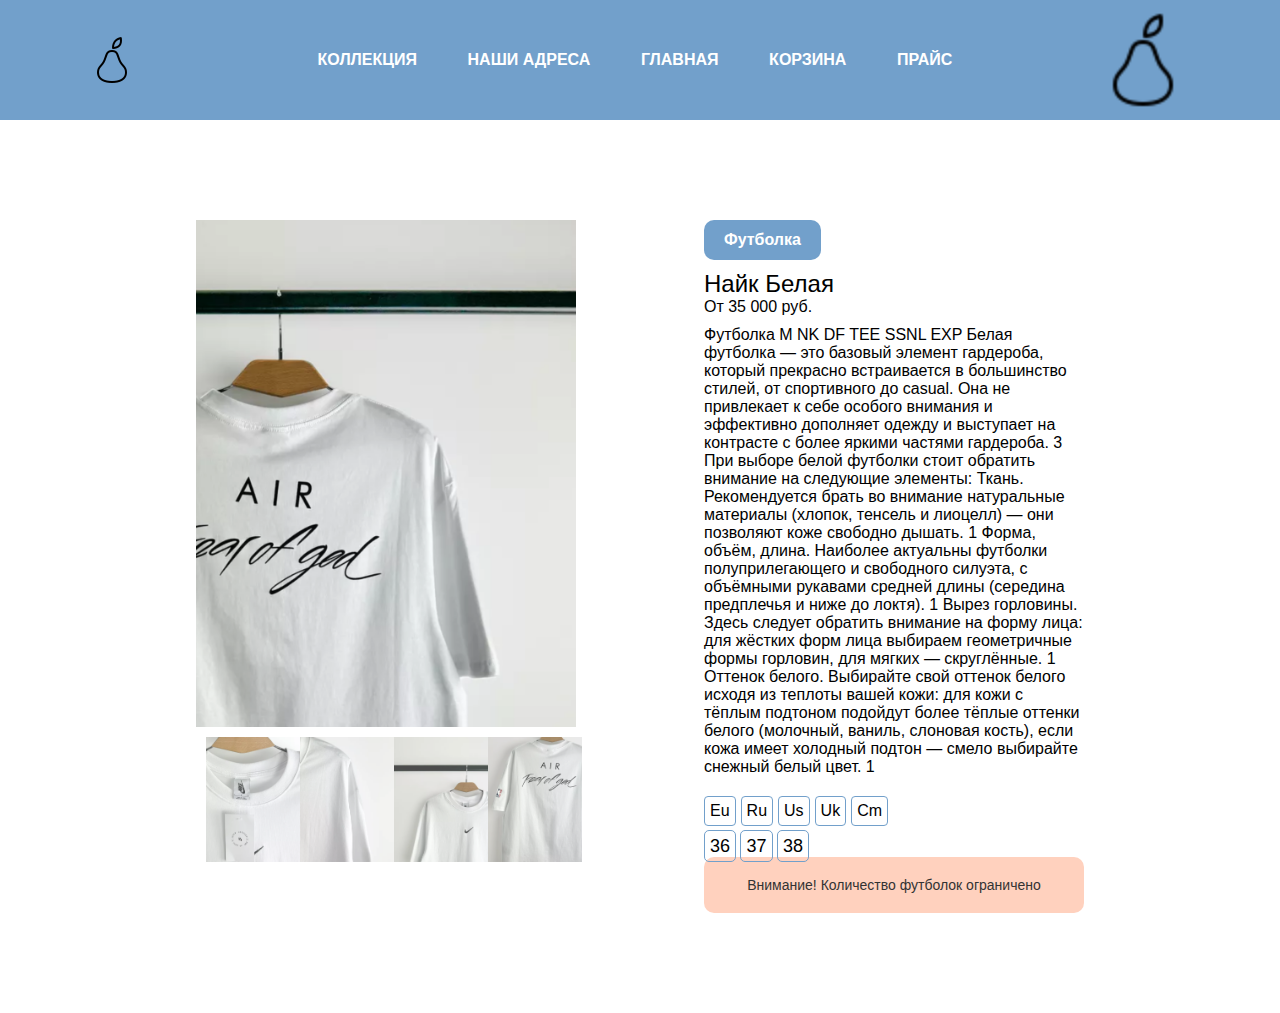
<file: card_0.html>
<!DOCTYPE html>
<html lang="en">
<head>
    <meta charset="UTF-8">
    <meta name="viewport" content="width=device-width, initial-scale=1.0">
    <link rel="stylesheet" type="text/css" href="css/cardStyle.css">
    <link rel="icon" href="/public/logo/logo-noback.ico">
    <link rel="stylesheet" href="https://cdn.jsdelivr.net/npm/swiper@11/swiper-bundle.min.css"/>
    <title>NA Sneakers</title>
</head>
<body>

    

        <div class="header">
        <div class="inner">
            <a href="index.html" class="logo">
                <img src="images index/Adidas_Logo.png"/>
            </a>
        <div class="headerItems">
            <a href="./card_0.html" class="headerItem">Коллекция</a>
            <a href="./contact.html" class="headerItem">Наши адреса</a>
            <a href="./index.html" class="headerItem">Главная</a>
            <a href="./menu.html" class="headerItem">Корзина</a>
            <a href="./price.html" class="headerItem">Прайс</a>
        </div>
        <div class="headerButtons">
            <div class="headerButton">
                <img src="images index/Adidas_Logo.png" width="100" height="100"/>
            </div>
        </div>
        </div>
        </div>

<div class="product-card">
    <!-- Изображение товара -->
    <div class="product-image">
        <img id="mainImage" src="images cart/леопардовые 1.jpg" alt="Товар">
        
        <!-- Миниатюры изображений -->
        <div class="thumbnail-container">
            <img class="thumbnail" src="images cart/леопардовые 2.jpg" alt="Миниатюра 1" onclick="changeImage('/public/products/cards/jordan 1 2.png')">
            <img class="thumbnail" src="images cart/леопардовые 3.jpg" alt="Миниатюра 2" onclick="changeImage('/public/products/cards/jordan 1 3.png')">
            <img class="thumbnail" src="images cart/леопардовые 4.jpg" alt="Миниатюра 3" onclick="changeImage('/public/products/cards/jordan 1 4.png')">
            <img class="thumbnail" src="images cart/леопардовые 5.jpg" alt="Миниатюра 4" onclick="changeImage('/public/products/cards/jordan 1 1.png')">
        </div>
    </div>
    
    <!-- Описание товара -->
    <div class="product-description">
        <div class="product-gender">
            <span class="gender-label">Футболка</span>
        </div>
        <div class="product-title">Найк Белая</div>
        <div class="product-price">От 35 000 руб.</div>
        <div class="about">Футболка M NK DF TEE SSNL EXP
            Белая футболка — это базовый элемент гардероба, который прекрасно встраивается в большинство стилей, от спортивного до casual. Она не привлекает к себе особого внимания и эффективно дополняет одежду и выступает на контрасте с более яркими частями гардероба. 3

При выборе белой футболки стоит обратить внимание на следующие элементы:

Ткань. Рекомендуется брать во внимание натуральные материалы (хлопок, тенсель и лиоцелл) — они позволяют коже свободно дышать. 1
Форма, объём, длина. Наиболее актуальны футболки полуприлегающего и свободного силуэта, с объёмными рукавами средней длины (середина предплечья и ниже до локтя). 1
Вырез горловины. Здесь следует обратить внимание на форму лица: для жёстких форм лица выбираем геометричные формы горловин, для мягких — скруглённые. 1
Оттенок белого. Выбирайте свой оттенок белого исходя из теплоты вашей кожи: для кожи с тёплым подтоном подойдут более тёплые оттенки белого (молочный, ваниль, слоновая кость), если кожа имеет холодный подтон — смело выбирайте снежный белый цвет. 1
        <!-- Размеры -->
        <div class="sizes">
            <span class="size-label">Eu</span>
            <span class="size-label">Ru</span>
            <span class="size-label">Us</span>
            <span class="size-label">Uk</span>
            <span class="size-label">Cm</span>
        </div>
    
        <!-- Блоки размеров -->
        <div class="size-details">
            <div class="size-block eu-sizes active">
                <span>36</span>
                <span>37</span>
                <span>38</span>
                <!-- Добавьте другие размеры, если нужно -->
            </div>
            <div class="size-block ru-sizes">
                <span>40</span>
                <span>41</span>
                <span>42</span>
                <!-- Добавьте другие размеры, если нужно -->
            </div>
            <div class="size-block us-sizes">
                <span>7</span>
                <span>8</span>
                <span>9</span>
                <!-- Добавьте другие размеры, если нужно -->
            </div>
            <div class="size-block uk-sizes">
                <span>6</span>
                <span>7</span>
                <span>8</span>
                <!-- Добавьте другие размеры, если нужно -->
            </div>
            <div class="size-block cm-sizes">
                <span>23</span>
                <span>24</span>
                <span>25</span>
                <!-- Добавьте другие размеры, если нужно -->
            </div>
        </div>
        <div class="attention">
            Внимание! Количество футболок ограничено
        </div>
    </div>
</div>

<script>
    function changeImage(newSrc) {
        document.getElementById('mainImage').src = newSrc;
    }
</script>

        <script src="https://cdn.jsdelivr.net/npm/swiper@11/swiper-bundle.min.js"></script>
        <script src="js/script.js"></script>


</body>
</html>
</file>
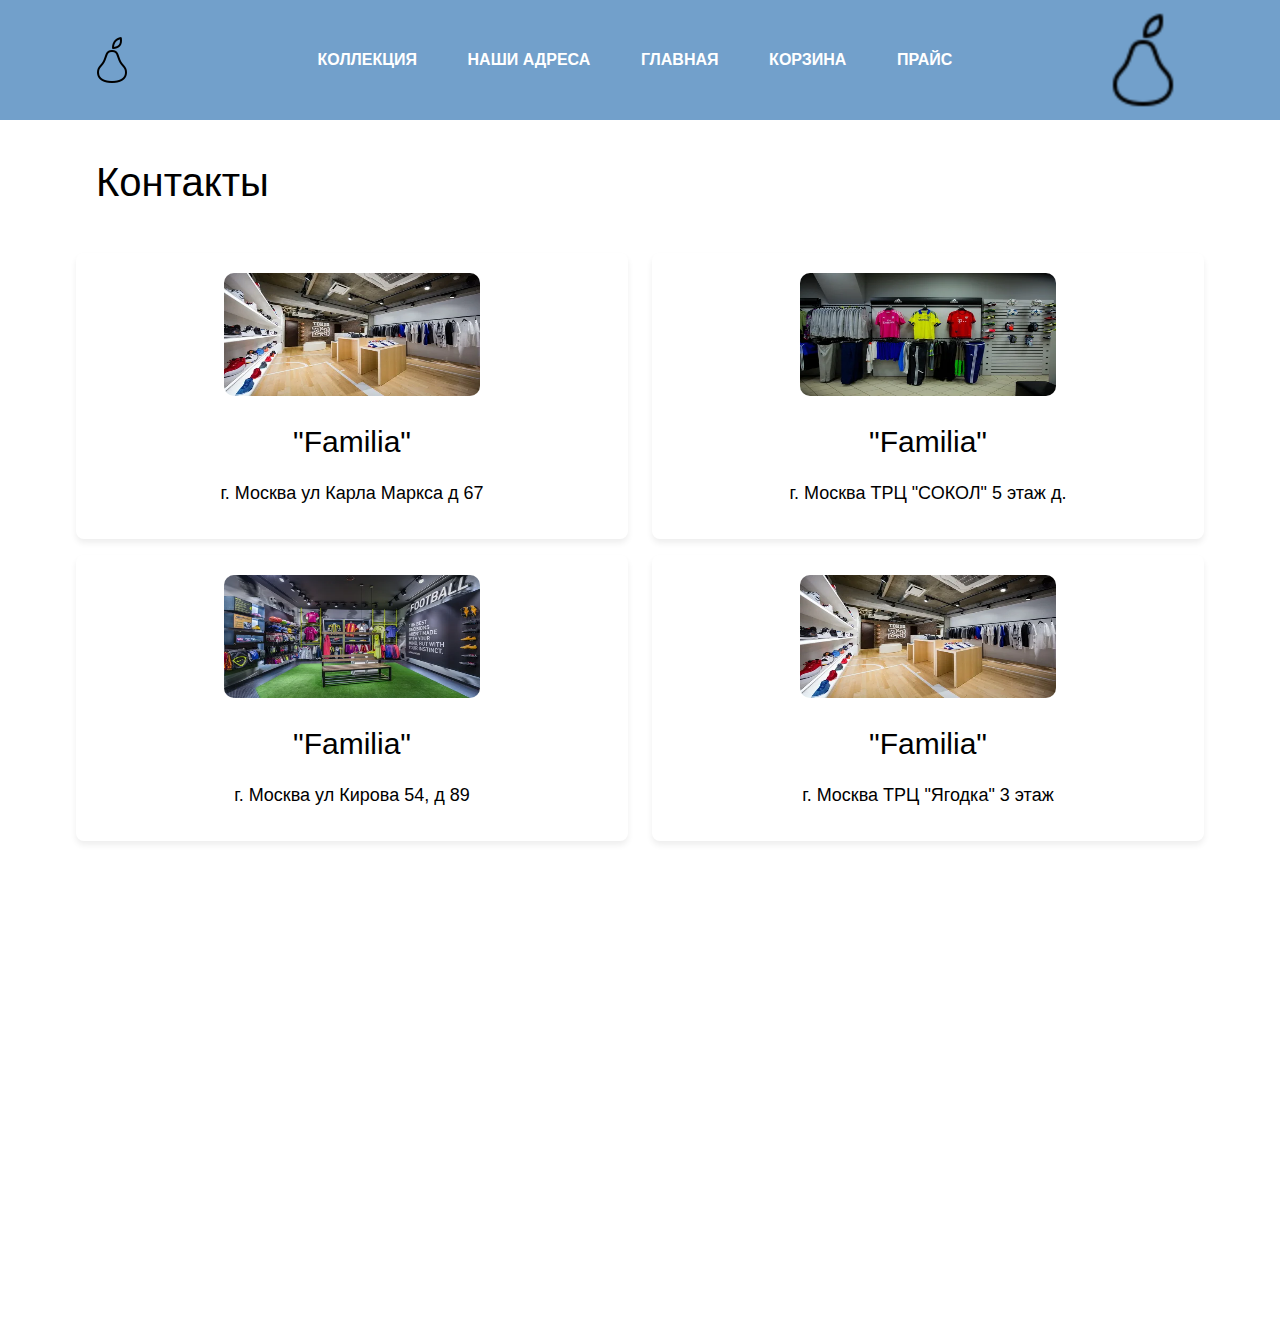
<file: contact.html>
<!DOCTYPE html>
<html lang="en">
<head>
    <script src="https://api-maps.yandex.ru/2.1/?apikey=ВАШ_API_КЛЮЧ&lang=ru_RU" type="text/javascript"></script>
    <meta charset="UTF-8">
    <meta name="viewport" content="width=device-width, initial-scale=1.0">
    <link rel="stylesheet" type="text/css" href="css/contact.css">
    <link rel="icon" href="/public/logo/logo-noback.ico">
    <link rel="stylesheet" href="https://cdn.jsdelivr.net/npm/swiper@11/swiper-bundle.min.css"/>
    <title>NA Sneakers</title>
</head>
<body>
        <div class="header">
        <div class="inner">
            <a href="index.html" class="logo">
                <img src="images index/Adidas_Logo.png"/>
            </a>
        <div class="headerItems">
            <a href="./card_0.html" class="headerItem">Коллекция</a>
            <a href="./contact.html" class="headerItem">Наши адреса</a>
            <a href="./index.html" class="headerItem">Главная</a>
            <a href="./menu.html" class="headerItem">Корзина</a>
            <a href="./price.html" class="headerItem">Прайс</a>
        </div>
        <div class="headerButtons">
            <div class="headerButton">
                <img src="images index/Adidas_Logo.png" width="100" height="100"/>
            </div>
        </div>
        </div>
        </div>
        <div class="ofTittle">
        <div class="tittle">Контакты</div>
        </div>
        <div class="contact">
        <div class="image-block">
            <img src="images contact/магазин кроссовок 3.jpg" alt="Image 1" class="block-image">
            <div class="big-text">"Familia"</div>
            <div class="small-text">г. Москва ул Карла Маркса д 67</div>
        </div>
        
        <div class="image-block">
            <img src="images contact/магазин кросс 4.jpg" alt="Image 1" class="block-image">
            <div class="big-text">"Familia"</div>
            <div class="small-text">г. Москва ТРЦ "СОКОЛ" 5 этаж д.</div>
        </div>
        
        <div class="image-block">
            <img src="images contact/магазин кросс.jpg" alt="Image 1" class="block-image">

            <div class="big-text">"Familia"</div>
            <div class="small-text">г. Москва ул Кирова 54, д 89</div>
        </div>
        
        <div class="image-block">
            <img src="images contact/магазин кроссовок 3.jpg" alt="Image 1" class="block-image">
            <div class="big-text"> "Familia"</div>
            <div class="small-text">г. Москва ТРЦ "Ягодка" 3 этаж</div>
        </div>
    </div>

    <div id="map" class="map"></div>


<script>
    function changeImage(newSrc) {
        document.getElementById('mainImage').src = newSrc;
    }
</script>

        <script src="https://cdn.jsdelivr.net/npm/swiper@11/swiper-bundle.min.js"></script>
        <script src="js/script.js"></script>


</body>
</html>
</file>
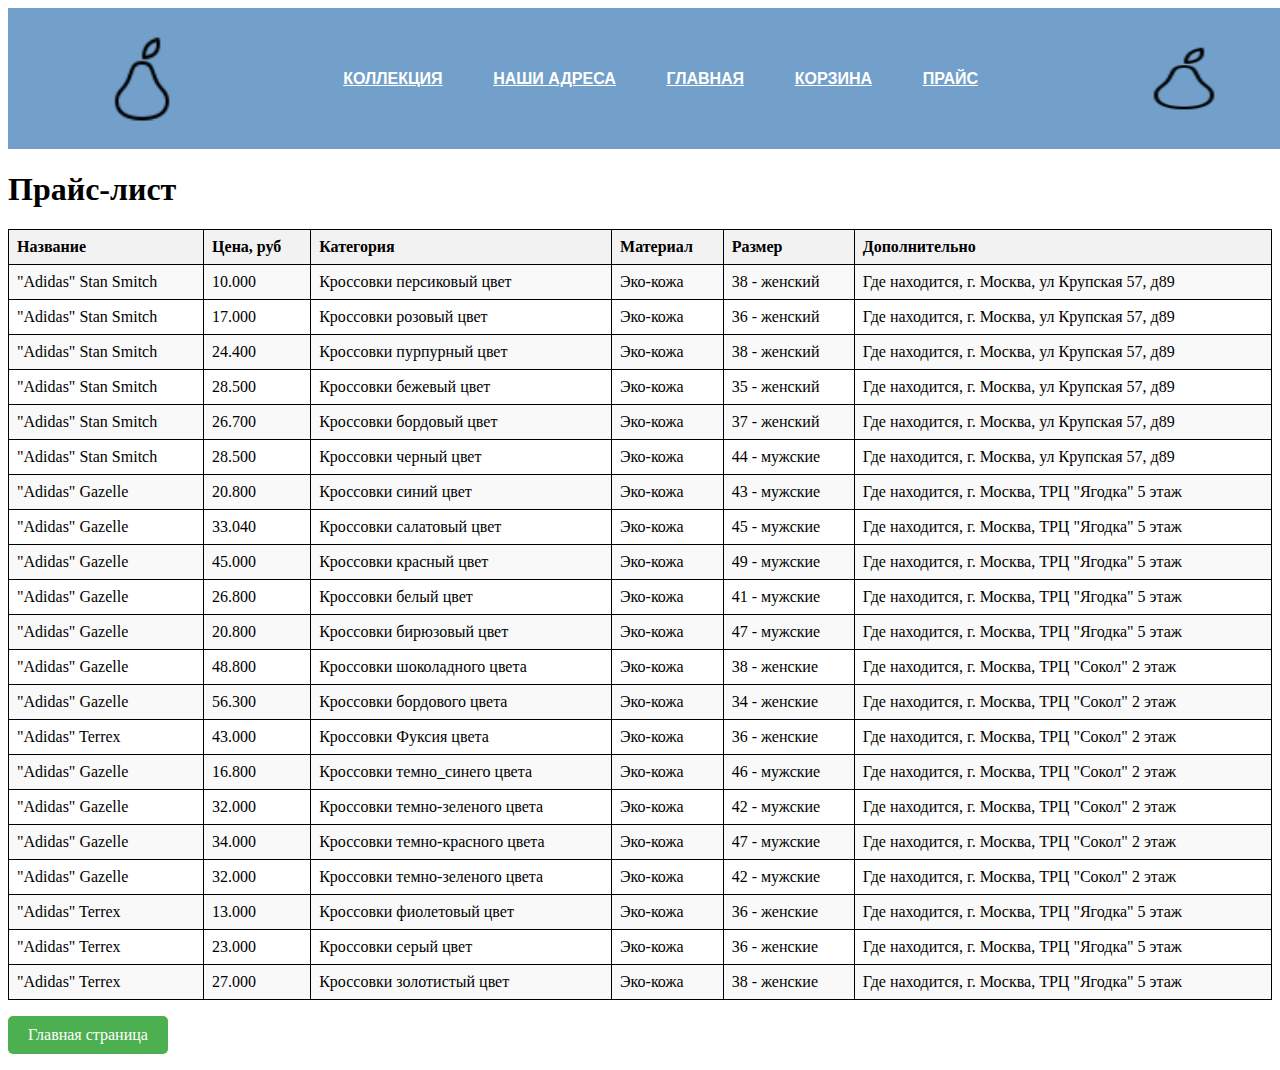
<file: price.html>
<html> 
  <head> 
   <title>лаб8</title>
  <link rel="stylesheet" type="text/css" href="css/1.css">

  <div class="header">
    <div class="inner">
        <a href="index.html" class="logo">
            <img src="images index/Adidas_Logo.png" width="100px"/>
        </a>
    <div class="headerItems">
        <a href="./card_0.html" class="headerItem">Коллекция</a>
            <a href="./contact.html" class="headerItem">Наши адреса</a>
            <a href="./index.html" class="headerItem">Главная</a>
            <a href="./menu.html" class="headerItem">Корзина</a>
            <a href="./price.html" class="headerItem">Прайс</a>
    </div>
    <div class="headerButtons">
        <div class="headerButton">
            <img src="images index/Adidas_Logo.png" width="100" height="67px"/>
        </div>
    </div>
    </div>
    </div>
  </head> 
  <body> 
    <h1>Прайс-лист</h1> 
    <table> 
      <tr> 
        <th>Название</th> 
        <th>Цена, руб</th> 
        <th>Категория</th> 
        <th>Материал</th> 
        <th>Размер</th> 
        <th>Дополнительно</th> 
      </tr> 
      <script> 
        let xmlstr = `<magmebeli> 
            <tovar> 
                <id>01</id>
                <name>"Adidas" Stan Smitch</name>
                <price>10.000</price> 
                <kategoriya>Кроссовки персиковый цвет</kategoriya>
                <material>Эко-кожа</material>
                <razmer>38 - женский</razmer>
                <dopos> Где находится, г. Москва, ул Крупская 57, д89</dopos>
            </tovar> 

            <tovar> 
            <id>02</id>
                <name>"Adidas" Stan Smitch</name>
                <price>17.000</price> 
                <kategoriya>Кроссовки розовый цвет</kategoriya>
                <material>Эко-кожа</material>
                <razmer>36 - женский</razmer>
                <dopos> Где находится, г. Москва, ул Крупская 57, д89</dopos>
            </tovar> 
      
            <tovar> 
                <id>03</id>
                <name>"Adidas" Stan Smitch</name>
                <price>24.400</price> 
                <kategoriya>Кроссовки пурпурный цвет</kategoriya>
                <material>Эко-кожа</material>
                <razmer>38  - женский</razmer>
                <dopos> Где находится, г. Москва, ул Крупская 57, д89</dopos>
            </tovar> 
      
            <tovar> 
                <id>04</id>
                <name>"Adidas" Stan Smitch</name>
                <price>28.500</price> 
                <kategoriya>Кроссовки бежевый цвет</kategoriya>
                <material>Эко-кожа</material>
                <razmer>35 - женский</razmer>
                <dopos> Где находится, г. Москва, ул Крупская 57, д89</dopos>
            </tovar> 
      
            <tovar> 
                <id>05</id>
                <name>"Adidas" Stan Smitch</name>
                <price>26.700</price> 
                <kategoriya>Кроссовки бордовый цвет</kategoriya>
                <material>Эко-кожа</material>
                <razmer>37 - женский</razmer>
                <dopos> Где находится, г. Москва, ул Крупская 57, д89</dopos>
            </tovar>

            <tovar> 
                <id>06</id>
                <name>"Adidas" Stan Smitch</name>
                <price>28.500</price> 
                <kategoriya>Кроссовки черный цвет</kategoriya>
                <material>Эко-кожа</material>
                <razmer>44 - мужские</razmer>
                <dopos> Где находится, г. Москва, ул Крупская 57, д89</dopos>
            </tovar>

            <tovar> 
                <id>07</id>
                <name>"Adidas" Gazelle</name>
                <price>20.800</price> 
                <kategoriya>Кроссовки синий цвет</kategoriya>
                <material>Эко-кожа</material>
                <razmer>43 - мужские</razmer>
                <dopos> Где находится, г. Москва, ТРЦ "Ягодка" 5 этаж</dopos>
            </tovar>
                
            <tovar> 
                <id>08</id>
                <name>"Adidas" Gazelle</name>
                <price>33.040</price> 
                <kategoriya>Кроссовки салатовый цвет</kategoriya>
                <material>Эко-кожа</material>
                <razmer>45 - мужские</razmer>
                <dopos> Где находится, г. Москва, ТРЦ "Ягодка" 5 этаж</dopos>
            </tovar>
            
            <tovar> 
                <id>09</id>
                <name>"Adidas" Gazelle</name>
                <price>45.000</price> 
                <kategoriya>Кроссовки красный цвет</kategoriya>
                <material>Эко-кожа</material>
                <razmer>49 - мужские</razmer>
                <dopos> Где находится, г. Москва, ТРЦ "Ягодка" 5 этаж</dopos>
            </tovar>

            <tovar> 
                <id>10</id>
                <name>"Adidas" Gazelle</name>
                <price>26.800</price> 
                <kategoriya>Кроссовки белый цвет</kategoriya>
                <material>Эко-кожа</material>
                <razmer>41 - мужские</razmer>
                <dopos> Где находится, г. Москва, ТРЦ "Ягодка" 5 этаж</dopos>
            </tovar>

            <tovar> 
                <id>11</id>
                <name>"Adidas" Gazelle</name>
                <price>20.800</price> 
                <kategoriya>Кроссовки бирюзовый цвет</kategoriya>
                <material>Эко-кожа</material>
                <razmer>47 - мужские</razmer>
                <dopos> Где находится, г. Москва, ТРЦ "Ягодка" 5 этаж</dopos>
                <dopos></dopos>
            </tovar>

            <tovar> 
                <id>12</id>
                <name>"Adidas" Gazelle</name>
                <price> 48.800</price> 
                <kategoriya>Кроссовки шоколадного цвета</kategoriya>
                <material>Эко-кожа</material>
                <razmer>38 - женские</razmer>
                <dopos> Где находится, г. Москва, ТРЦ "Сокол" 2 этаж</dopos>
                <dopos></dopos>
            </tovar>

            <tovar> 
                <id>13</id>
                <name>"Adidas" Gazelle</name>
                <price> 56.300</price> 
                <kategoriya>Кроссовки бордового цвета</kategoriya>
                <material>Эко-кожа</material>
                <razmer>34 - женские</razmer>
                <dopos> Где находится, г. Москва, ТРЦ "Сокол" 2 этаж</dopos>
                <dopos></dopos>
            </tovar>

            <tovar> 
                <id>14</id>
                <name>"Adidas" Terrex</name>
                <price> 43.000</price> 
                <kategoriya>Кроссовки Фуксия цвета</kategoriya>
                <material>Эко-кожа</material>
                <razmer>36 - женские</razmer>
                <dopos> Где находится, г. Москва, ТРЦ "Сокол" 2 этаж</dopos>
                <dopos></dopos>
            </tovar>

            <tovar> 
                <id>15</id>
                <name>"Adidas" Gazelle</name>
                <price> 16.800</price> 
                <kategoriya>Кроссовки темно_синего цвета</kategoriya>
                <material>Эко-кожа</material>
                <razmer>46 - мужские</razmer>
                <dopos> Где находится, г. Москва, ТРЦ "Сокол" 2 этаж</dopos>
            </tovar>

            <tovar> 
                <id>16</id>
                <name>"Adidas" Gazelle</name>
                <price> 32.000</price> 
                <kategoriya>Кроссовки темно-зеленого цвета</kategoriya>
                <material>Эко-кожа</material>
                <razmer>42 - мужские</razmer>
                <dopos> Где находится, г. Москва, ТРЦ "Сокол" 2 этаж</dopos>
            </tovar>

            <tovar> 
                <id>17</id>
                <name>"Adidas" Gazelle</name>
                <price> 34.000</price> 
                <kategoriya>Кроссовки темно-красного цвета</kategoriya>
                <material>Эко-кожа</material>
                <razmer>47 - мужские</razmer>
                <dopos> Где находится, г. Москва, ТРЦ "Сокол" 2 этаж</dopos>
                <dopos></dopos>
            </tovar>

            <tovar> 
                <id>17</id>
                <name>"Adidas" Gazelle</name>
                <price> 32.000</price> 
                <kategoriya>Кроссовки темно-зеленого цвета</kategoriya>
                <material>Эко-кожа</material>
                <razmer>42 - мужские</razmer>
                <dopos> Где находится, г. Москва, ТРЦ "Сокол" 2 этаж</dopos>
                <dopos></dopos>
            </tovar>

            <tovar> 
                <id>18</id>
                <name>"Adidas" Terrex</name>
                <price> 13.000</price> 
                <kategoriya>Кроссовки фиолетовый цвет</kategoriya>
                <material>Эко-кожа</material>
                <razmer>36 - женские</razmer>
                <dopos> Где находится, г. Москва, ТРЦ "Ягодка" 5 этаж</dopos>
                <dopos></dopos>
            </tovar>

            <tovar> 
                <id>19</id>
                <name>"Adidas" Terrex</name>
                <price> 23.000</price> 
                <kategoriya>Кроссовки серый цвет</kategoriya>
                <material>Эко-кожа</material>
                <razmer>36 - женские</razmer>
                <dopos> Где находится, г. Москва, ТРЦ "Ягодка" 5 этаж</dopos>
                <dopos></dopos>
            </tovar>

            <tovar> 
                <id>20</id>
                <name>"Adidas" Terrex</name>
                <price> 27.000</price> 
                <kategoriya>Кроссовки золотистый цвет</kategoriya>
                <material>Эко-кожа</material>
                <razmer>38 - женские</razmer>
                <dopos> Где находится, г. Москва, ТРЦ "Ягодка" 5 этаж</dopos>
                <dopos></dopos>
            </tovar>
          </magmebeli>`;
      
        let parser = new DOMParser(); 
        let xmlDoc = parser.parseFromString(xmlstr, "text/xml"); 
      
        let products = xmlDoc.getElementsByTagName("tovar");
      
        let table = document.querySelector("table");
      
        for (let i = 0; i < products.length; i++) {
          let product = products[i];
          let name = product.getElementsByTagName("name")[0].textContent;
          let price = product.getElementsByTagName("price")[0].textContent;
          let category = product.getElementsByTagName("kategoriya")[0].textContent;
          let material = product.getElementsByTagName("material")[0].textContent;
          let size = product.getElementsByTagName("razmer")[0].textContent;
          let additional = product.getElementsByTagName("dopos")[0].textContent;
      
          let newRow = document.createElement("tr");
          newRow.innerHTML = `<td>${name}</td><td>${price}</td><td>${category}</td><td>${material}</td><td>${size}</td><td>${additional}</td>`;
          table.appendChild(newRow);
        }
      </script> 
       
    </table> 
    <p><a href="index.html" class="btn">Главная страница</a></p>
  </body> 
</html>
</file>
<file: css/1.css>
.container{
  display: flex;
  width: 1600px;
  margin: 0 auto;
}

.header{
  padding: 2vw;
  color: #FFF;
  height: 90px;
  display: flex;
  width: 100%;
  background: #72A0CB;
  position: sticky;
  top:0;
  z-index: 11;
}

.inner{
  display: flex;
  justify-content: space-between;
  width: 90%;
  margin: 0 auto;
  gap: 10px;
}

.logo{
  display: flex;
  gap:10px;
  align-items: center;
  width: 90px;
}

.headerItems{
  display: flex;
  gap: 25px;
  align-items: center;
}

.headerItem{
  text-transform: uppercase;
  cursor: pointer;
  padding: 0 1vw;
  height: 100%;
  align-items: center;
  display: flex;
  color: white;
  font-family: 'inter', sans-serif;
  font-size: 16px;
  font-style: bold;
  font-weight: 600;
  line-height: normal;
  transition: color 0.3s ease;
}
.headerItem:hover{
  color: rgb(219, 219, 219);
}
.headerButtons{
  display: flex;
  align-items: center;
  gap: 1vw;
  cursor: pointer;
}

table {
    border-collapse: collapse;
    width: 100%;
}

th, td {
    padding: 8px;
    text-align: left;
    border-bottom: 1px solid #ddd;
}

th {
    font-weight: bold;
}

table {
    border-collapse: collapse;
    width: 100%;
  }
  
  th, td {
    border: 1px solid black;
    padding: 8px;
    text-align: left;
  }
  
  th {
    background-color: #f2f2f2;
  }
  
  tr:nth-child(even) {
    background-color: #f9f9f9;
  }
  
  .btn {
    display: inline-block;
    padding: 10px 20px;
    background-color: #4CAF50;
    color: white;
    text-decoration: none;
    border-radius: 5px;
  }

  .btn:hover {
    background-color: #45a049;
  }
</file>
<file: css/cardStyle.css>
/* Reset and base styles  */
* {
	padding: 0px;
	margin: 0px;
	border: none;
}

*,
*::before,
*::after {
	box-sizing: border-box;
}

/* Links */

a, a:link, a:visited  {
    text-decoration: none;
}

a:hover  {
    text-decoration: none;
}

/* Common */

aside, nav, footer, header, section, main {
	display: block;
}

h1, h2, h3, h4, h5, h6, p {
    font-size: inherit;
	font-weight: inherit;
}

ul, ul li {
	list-style: none;
}

img {
	vertical-align: top;
}

img, svg {
	max-width: 100%;
	height: auto;
}

address {
  font-style: normal;
}

/* Form */

input, textarea, button, select {
	font-family: inherit;
    font-size: inherit;
    color: inherit;
    background-color: transparent;
}

input::-ms-clear {
	display: none;
}

button, input[type="submit"] {
    display: inline-block;
    box-shadow: none;
    background-color: transparent;
    background: none;
    cursor: pointer;
}

input:focus, input:active,
button:focus, button:active {
    outline: none;
}

button::-moz-focus-inner {
	padding: 0;
	border: 0;
}

label {
	cursor: pointer;
}

legend {
	display: block;
}



.container{
    display: flex;
    width: 1600px;
    margin: 0 auto;
}

.header{
    padding: 2vw;
    color: #FFF;
    height: 120px;
    display: flex;
    width: 100%;
    background: #72A0CB;
    position: sticky;
    top:0;
    z-index: 11;
  }

  .inner{
    display: flex;
    justify-content: space-between;
    width: 90%;
    margin: 0 auto;
    gap: 10px;
  }

  .logo{
    display: flex;
    gap:10px;
    align-items: center;
    width: 90px;
  }

  .headerItems{
    display: flex;
    gap: 25px;
    align-items: center;
  }
  
  .headerItem{
    text-transform: uppercase;
    cursor: pointer;
    padding: 0 1vw;
    height: 100%;
    align-items: center;
    display: flex;
    color: white;
    font-family: 'inter', sans-serif;
    font-size: 16px;
    font-style: bold;
    font-weight: 600;
    line-height: normal;
    transition: color 0.3s ease;
  }
  .headerItem:hover{
    color: rgb(219, 219, 219);
  }
  .headerButtons{
    display: flex;
    align-items: center;
    gap: 1vw;
    cursor: pointer;
  }

  .product-card {
    padding: 100px;
    display: flex;
    justify-content: space-between; /* Добавляем это свойство */
    overflow: hidden;
    margin: auto;
    gap: 10vw;
    width: 85%; /* Ширина карточки */
}

.product-image {
    width: 45%; /* Уменьшаем ширину для пространства между блоками */
    position: relative;
}

.product-description{
    display: flex;
    flex-direction: column;
    width: 45%; /* Уменьшаем ширину для пространства между блоками */
}

.product-image img {
    width: 100%;
    height: auto;
    display: block;
}

/* Стили для миниатюр */
.thumbnail-container {
    width: 30%;

    display: flex;
    justify-content: space-between;
    padding: 10px;
}

.thumbnail {
    width: 10px;
    cursor: pointer;
    opacity: 0.7;
    transition:  0.3s ease-in-out;
}

.thumbnail:hover {
    opacity: 1;
}


.product-gender {
    font-family: 'inter', sans-serif;
    display: flex;
    align-items: center;
    margin-bottom: 10px;
}

.gender-label {
    border-radius: 10px;
    background-color: #72A0CB;
    color: #FFF;
    width: auto;
    padding: 20px;
    height: 40px;
    display: flex;
    justify-content: center;
    align-items: center;
    font-size: 16px;
    font-weight: bold;
}

.product-title{
    font-family: 'inter', sans-serif;
    font-size: 24px;
}
.product-price{
    font-family: 'inter', sans-serif;
    font-size: 16px;

}

.about{
    margin-top: 10px;
    font-family: 'inter', sans-serif;
    font-size: 16px;
}
.sizes {
    margin: 20px 0 ;
    display: flex;
    gap: 5px;
    margin-bottom: 10px;
}

.size-label {
    font-family: 'inter', sans-serif;
    cursor: pointer;
    padding: 5px;
    border: 1px solid #72A0CB;
    border-radius: 4px;
    transition: 0.3s;
}

.size-label:hover {
    background-color: #72A0CB;
    color: #FFF;
    transform: scale(1.2); /* Увеличение блока на 10% */
    transition:  0.3s ease-in-out; /* Плавное переходное масштабирование */
}

.size-details {
    display: flex;
    gap: 10px;

}

.size-block.active {
    display: flex;
}

.size-block span {
    cursor: pointer;
    padding: 40px 50px; /* Увеличиваем внутренний отступ */
    border: 1px solid #72A0CB;
    border-radius: 5px;
    font-size: 18px; /* Увеличиваем размер шрифта */
}

.size-block {
    display: none;
}

.size-block.active {
    display: block;
}

.size-block span {
    cursor: pointer;
    padding: 5px;
    border: 1px solid #72A0CB;
    border-radius: 5px;
    transition: 0.3s;
}

.size-block span:hover {
    background-color: #72A0CB;
    color: #FFF;
    transform: scale(1.2); /* Увеличение блока на 10% */

}

.attention {
    background-color: rgb(255,209,190);
    text-align: center;
    margin-top: auto;
    width: 100%;
    border-radius: 10px;
    padding: 20px;
    font-family: 'inter', sans-serif;
    font-size: 14px;
    color: #333;
    margin-right: 20px; /* Добавим немного отступа справа */
}
</file>
<file: css/contact.css>
/* Reset and base styles  */
* {
	padding: 0px;
	margin: 0px;
	border: none;
}

*,
*::before,
*::after {
	box-sizing: border-box;
}

/* Links */

a, a:link, a:visited  {
    text-decoration: none;
}

a:hover  {
    text-decoration: none;
}

/* Common */

aside, nav, footer, header, section, main {
	display: block;
}

h1, h2, h3, h4, h5, h6, p {
    font-size: inherit;
	font-weight: inherit;
}

ul, ul li {
	list-style: none;
}

img {
	vertical-align: top;
}

img, svg {
	max-width: 100%;
	height: auto;
}

address {
  font-style: normal;
}

/* Form */

input, textarea, button, select {
	font-family: inherit;
    font-size: inherit;
    color: inherit;
    background-color: transparent;
}

input::-ms-clear {
	display: none;
}

button, input[type="submit"] {
    display: inline-block;
    box-shadow: none;
    background-color: transparent;
    background: none;
    cursor: pointer;
}

input:focus, input:active,
button:focus, button:active {
    outline: none;
}

button::-moz-focus-inner {
	padding: 0;
	border: 0;
}

label {
	cursor: pointer;
}

legend {
	display: block;
}



.container{
    display: flex;
    width: 1600px;
    margin: 0 auto;
}

.header{
    padding: 2vw;
    color: #FFF;
    height: 120px;
    display: flex;
    width: 100%;
    background: #72A0CB;
    position: sticky;
    top:0;
    z-index: 11;
  }

  .inner{
    display: flex;
    justify-content: space-between;
    width: 90%;
    margin: 0 auto;
    gap: 10px;
  }

  .logo{
    display: flex;
    gap:10px;
    align-items: center;
    width: 90px;
  }

  .headerItems{
    display: flex;
    gap: 25px;
    align-items: center;
  }
  
  .headerItem{
    text-transform: uppercase;
    cursor: pointer;
    padding: 0 1vw;
    height: 100%;
    align-items: center;
    display: flex;
    color: white;
    font-family: 'inter', sans-serif;
    font-size: 16px;
    font-style: bold;
    font-weight: 600;
    line-height: normal;
    transition: color 0.3s ease;
  }
  .headerItem:hover{
    color: rgb(219, 219, 219);
  }
  .headerButtons{
    display: flex;
    align-items: center;
    gap: 1vw;
    cursor: pointer;
  }



.swiper-container{
    margin: auto;
    overflow: hidden;
    background: rgb(114,160,203);
    background: linear-gradient(180deg, rgba(114,160,203,1) 0%, rgba(151,194,234,1) 18%, rgba(223,233,243,1) 92%, rgba(238,245,252,1) 100%, rgba(255,255,255,1) 990%);
}
.image-slider{
    text-align: center;
    display: flex;
    width: 100%;
    height: 700px;
    padding: 40px 90px;
}

.text-slider{
    text-align: left;
    font-family: 'inter', sans-serif;
    font-weight: bold;
    color: white;
    font-size: 36px;
    display: flex;
    flex-direction: column;
    width: 40%;
    margin: auto 0;

}

.tittle-slider{
    padding: 0 0 30px 0;
}
.description-slider{
    font-size: 20px;
    font-weight: 300;
}
.right-image{
    padding: 0 0 0 2em;
    display: flex;
    pointer-events: none;
    margin: auto;
}


.swiper-container .swiper-button-prev::after,
.swiper-container .swiper-button-next::after{
    color: white;
}
.swiper-pagination {
    position: relative;
    margin: 0 auto;
    display: flex;
    justify-content: center;
    align-items: center;
    visibility: visible;
}

.products{
    padding: 50px;
    opacity: 0;
    transform: translateY(70px);
}

.products.products-show{
    opacity: 1;
    transition: all 1s;
    transform: translateY(0%);
}

.ofTittle{
    padding: 40px 0 0 0;
    display: flex;
    width: 85%;
    margin: auto;
}
.tittle{
    font-size: 40px;
    display: flex;
    font-family: 'inter', sans-serif;
}
.contact{
    margin: auto;
    width: 90%;
    padding: 40px 0;
    display: flex;
    justify-content: space-around;
    flex-wrap: wrap;
}

.image-block{
    display: flex;
    box-shadow: 0px 4px 6px rgba(0, 0, 0, 0.07); /* Тень */
    border-radius: 8px;
    margin: 8px;
    flex-direction: column;
    width: 48%;
    padding: 20px;
    align-items: center;
    justify-content: center;
}

.big-text,.small-text{
    cursor: pointer;
    height: 100%;
    align-items: center;
    display: flex;
    font-size: 30px;
    font-weight: 500;
    font-family: 'inter', sans-serif;
}

.small-text{
    font-size: 18px;
}
.block-image{
    width: 100%;
    border-radius: 10px;
    margin-bottom: 20px;
    max-height: 50%;
    max-width: 50%;
}

.map {
    width: 100%;
    height: 400px;
    margin-top: 50px;
    border-radius: 8px;
}
</file>
